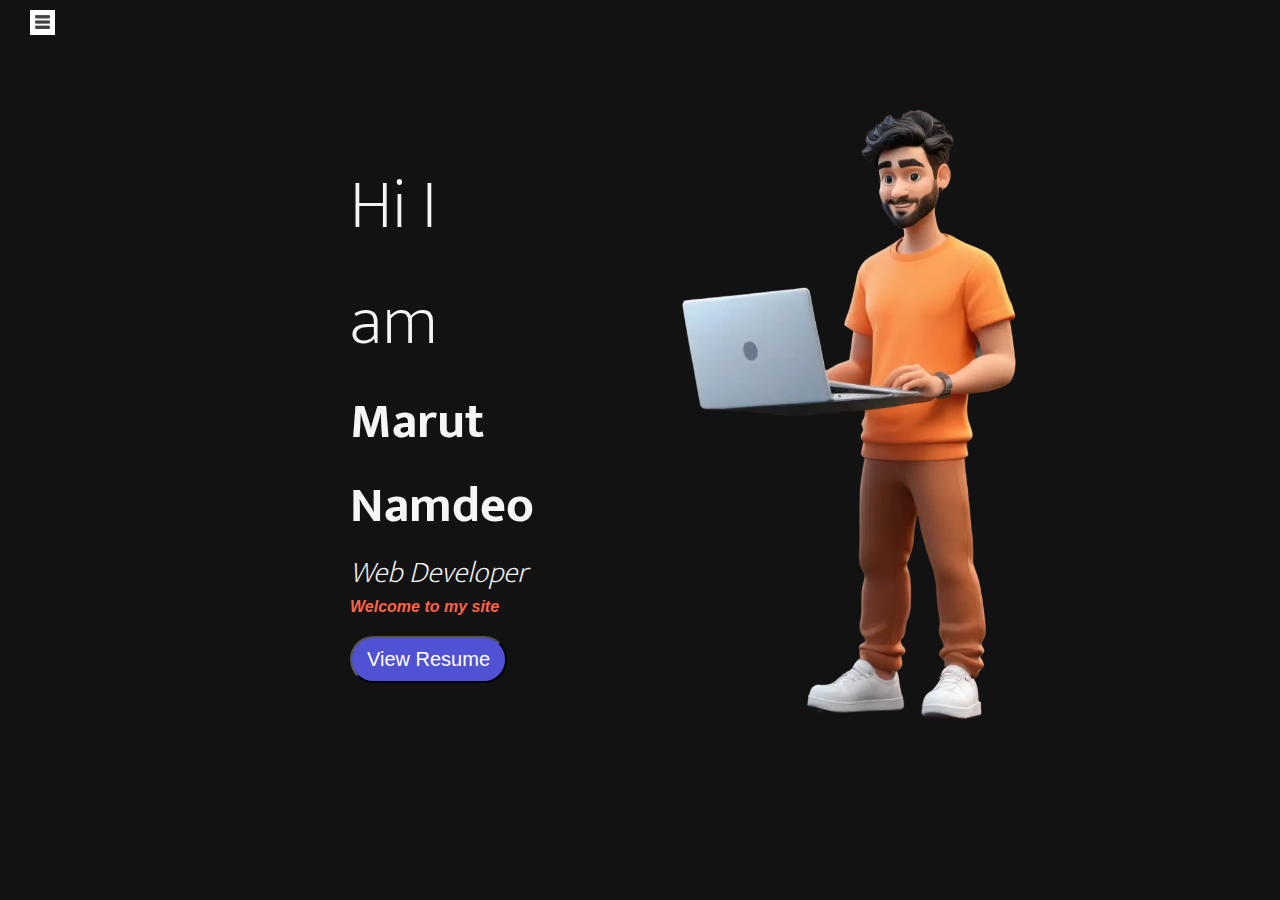
<file: index.html>
<!DOCTYPE html>
<html lang="en">

<head>
    <meta charset="UTF-8">
    <meta http-equiv="X-UA-Compatible" content="IE-edge">
    <meta name="viewport" content="" initial-scale=1.8">
    <title>Marut Namdeo - Web Developer, Programmer, Designer</title>
    <link rel="stylesheet" href="style1.css">
    
</head>

<body>
    <div class="container">

        <div class="sidebar sidebarGo">
            <nav>
                <ul>
                    <br>
                    <li><a href="index.html">Home</a></li>
                    <li><a href="techskills.html">Tech Skills</a></li>
                    <li><a href="projects.html">Projects</a></li>
                    <li><a href="certifications.html">Certifications</a></li>
                    <li><a href="education.html">Education</a></li>
                    <li><a href="contactme.html">Contact Me</a></li>
                </ul>
            </nav>
        </div>
        <div class="main">
            <div class="hamburger">
                <img class="hamberg" src="hamberg.png" width="25px" title="Menu">
                <img class="cross" src="cross.png" width="25px" title="Close Menu">
            </div>
            <div class="infoContainer">
                <div class="devInfo">
                    <div class="hello">Hi I am</div>
                    <div class="name">Marut Namdeo</div>
                    <div class="about">Web Developer<span id="element"></div>
                    <div class="welcome">Welcome to my site</div>
                    <div class="buttons">
                        <button onclick="window.open('Marut1025.pdf', '_blank')">View Resume</button>
                    </div>
                </div>
                <div class="devPic"><img src="coder4.webp" alt=""></div>

            </div>
        </div>

    </div>
</body>
<script src="javascript.js"></script>

</html>
</file>
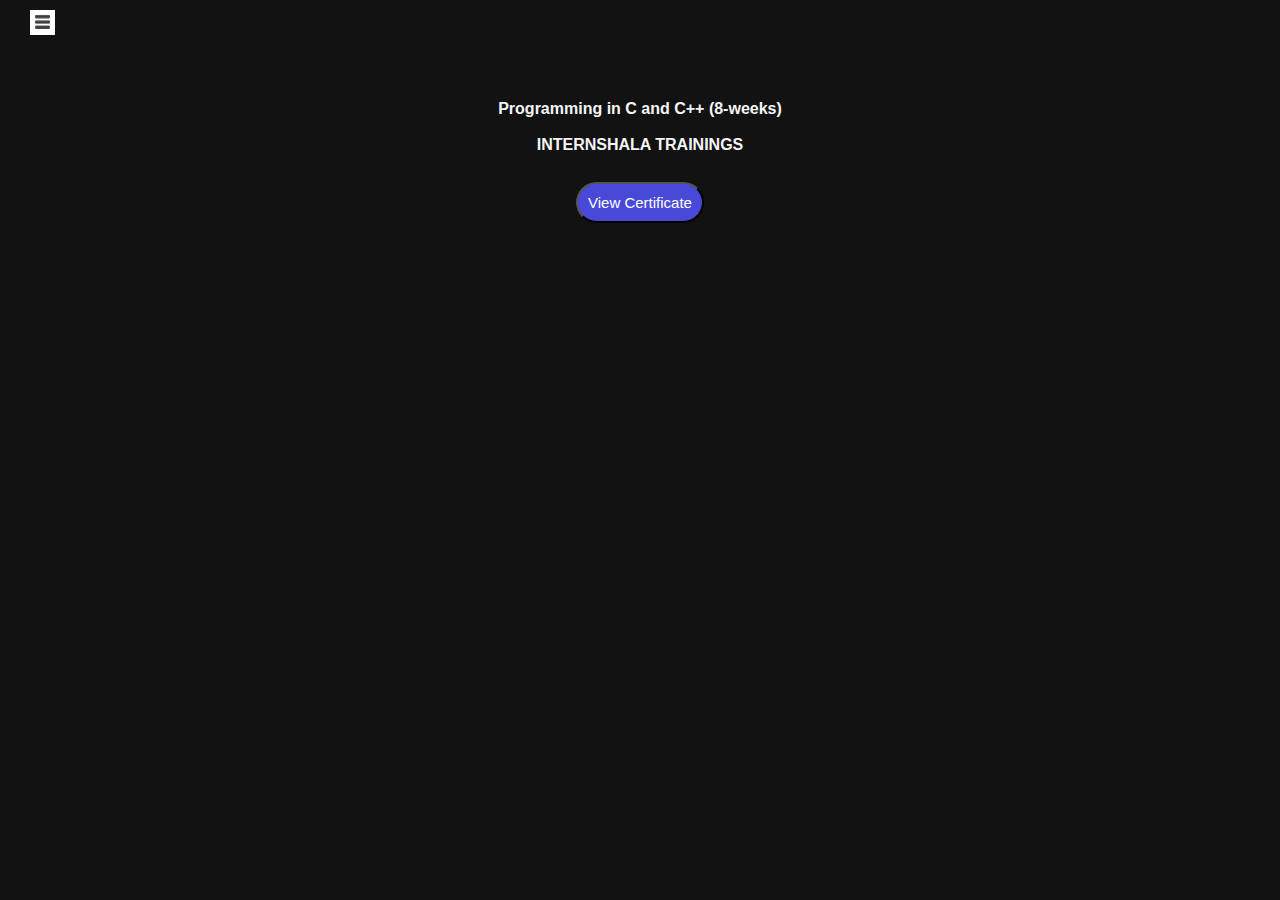
<file: certifications.html>
<!DOCTYPE html>
<html lang="en">

<head>
    <meta charset="UTF-8">
    <meta http-equiv="X-UA-Compatible" content="IE-edge">
    <meta name="viewport" content="width-device-width, initial-scale=1.8">
    <title>Marut Namdeo - Web Developer, Programmer, Designer</title>
    <link rel="stylesheet" href="certifications.css">
    
</head>

<body>
    <div class="container">

        <div class="sidebar sidebarGo">
            
            <nav>
                <ul>
                    <li><a href="index.html">Home</a></li>
                    <li><a href="techskills.html">Tech Skills</a></li>
                    <li><a href="projects.html">Projects</a></li>
                    <li><a href="certifications.html">Certifications</a></li>
                    <li><a href="education.html">Education</a></li>
                    <li><a href="contactme.html">Contact Me</a></li>
                </ul>
            </nav>
        </div>
        <div class="main">
            <div class="hamburger">
                <img class="hamberg" src="hamberg.png" width="25px" title="Menu">
                <img class="cross" src="cross.png" width="25px" title="Close Menu">

            </div>
            <div class="certificate">
                <ul>
                <p>Programming in C and C++ (8-weeks)</p>
                <br>
                    INTERNSHALA TRAININGS
                <br><br>
                <div class="buttons">
                    
                    <button onclick="window.open('marutCerti.pdf', '_blank')">View Certificate</button>
                    
                </div>
            </div>
        </div>

    </div>
</body>

<script src="javascript.js"></script>

</html>
</file>
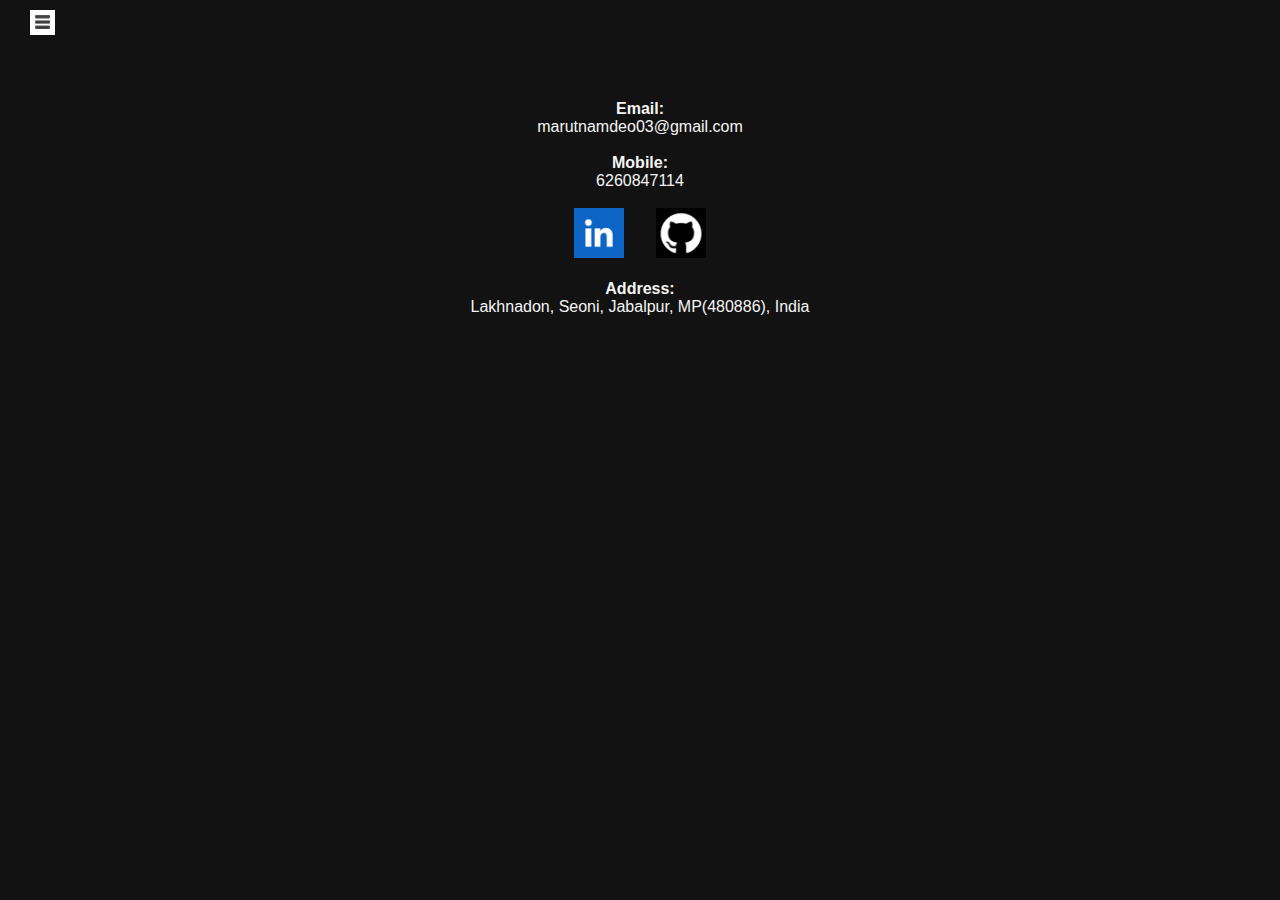
<file: contactme.html>
<!DOCTYPE html>
<html lang="en">

<head>
    <meta charset="UTF-8">
    <meta http-equiv="X-UA-Compatible" content="IE-edge">
    <meta name="viewport" content="width-device-width, initial-scale=1.8">
    <title>Marut Namdeo - Web Developer, Programmer, Designer</title>
    <link rel="stylesheet" href="contactme.css">
</head>

<body>
    <div class="container">

        <div class="sidebar sidebarGo">

            <nav>
                <ul>
                    <li><a href="index.html">Home</a></li>
                    <li><a href="techskills.html">Tech Skills</a></li>
                    <li><a href="projects.html">Projects</a></li>
                    <li><a href="certifications.html">Certifications</a></li>
                    <li><a href="education.html">Education</a></li>
                    <li><a href="contactme.html">Contact Me</a></li>
                </ul>
            </nav>
        </div>
        <div class="main">
            <div class="hamburger">
                <img class="hamberg" src="hamberg.png" width="25px" title="Menu">
                <img class="cross" src="cross.png" width="25px" title="Close Menu">
            </div>
            <div class="contact">
                <h4>Email:</h4>
                <p>marutnamdeo03@gmail.com</p>
                <br>
                <h4>Mobile:</h4>
                <p>6260847114</p>
                <br>
                <p>
                    <a href="www.linkedin.com/in/marut-namdeo-119832168" title="my LinkedIn profile"><img src="linkedin.png"></a>
                    &nbsp;&nbsp;&nbsp;&nbsp;&nbsp;
                    <a href="https://github.com/marut-namdeo03" title="my GitHub link"><img src="github.png"></a>
                </p>
                <br>
                <h4>Address:</h4>
                <p>Lakhnadon, Seoni, Jabalpur, MP(480886), India</p>
                <p></p>
            </div>
        </div>
    </div>
</body>

<script src="javascript.js"></script>

</html>
</file>
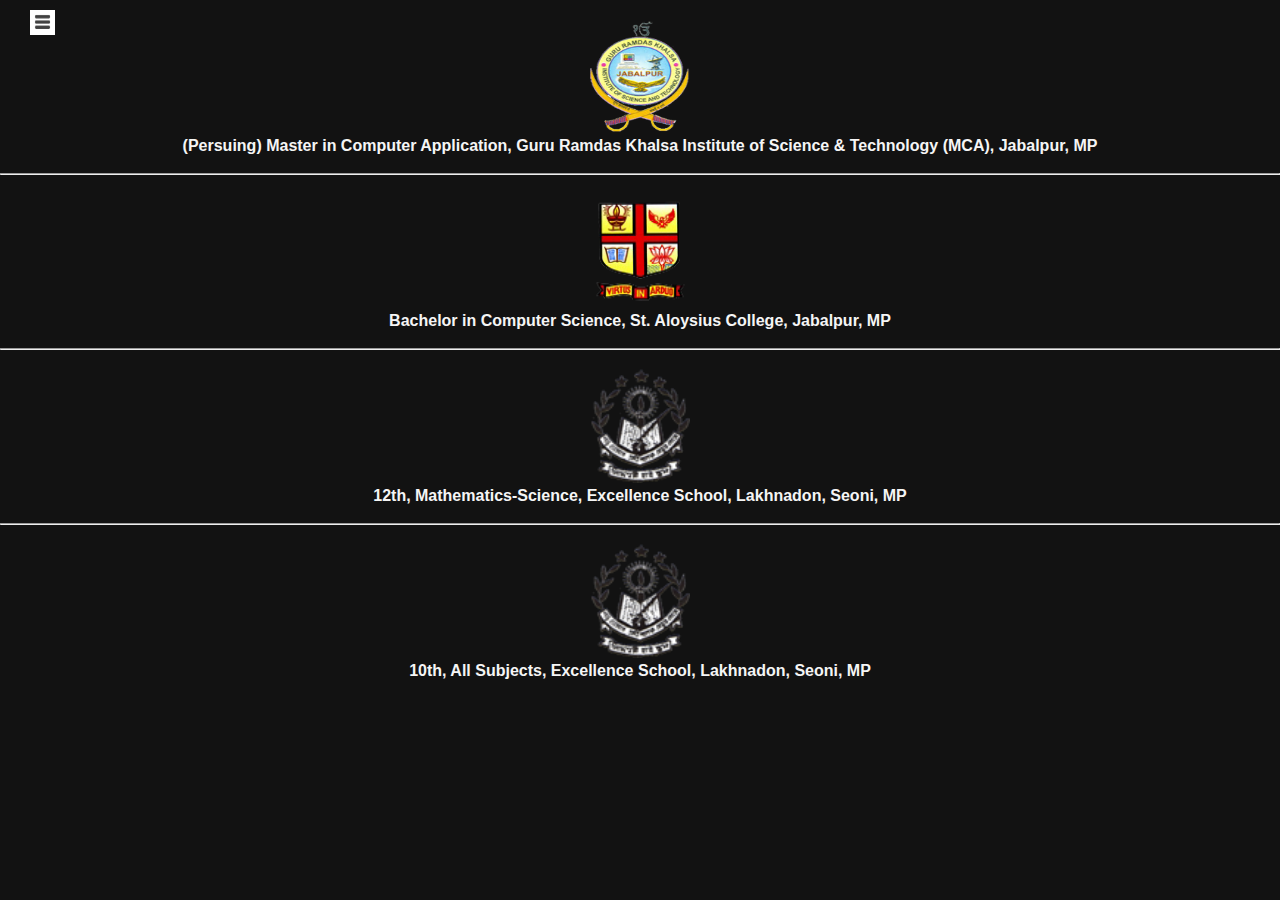
<file: education.html>
<!DOCTYPE html>
<html lang="en">

<head>
    <meta charset="UTF-8">
    <meta http-equiv="X-UA-Compatible" content="IE-edge">
    <meta name="viewport" content="width-device-width, initial-scale=1.8">
    <title>Marut Namdeo - Web Developer, Programmer, Designer</title>
    <link rel="stylesheet" href="education.css">
    
</head>

<body>
    <div class="container">

        <div class="sidebar sidebarGo">
            
            <nav>
                <ul>
                    <li><a href="index.html">Home</a></li>
                    <li><a href="techskills.html">Tech Skills</a></li>
                    <li><a href="projects.html">Projects</a></li>
                    <li><a href="certifications.html">Certifications</a></li>
                    <li><a href="education.html">Education</a></li>
                    <li><a href="contactme.html">Contact Me</a></li>
                </ul>
            </nav>
        </div>
        <div class="main">
            <div class="hamburger">
                <img class="hamberg" src="hamberg.png" width="25px" title="Menu">
                <img class="cross" src="cross.png" width="25px" title="Close Menu">

            </div>
            <ul>
                <br>
                <img src="khalsacollege.png">
                <br>
                <li>(Persuing) Master in Computer Application, Guru Ramdas Khalsa Institute of Science & Technology (MCA), Jabalpur, MP</li>
                <br><hr><br>
                <img src="aloysius.png">
                <br>                       
                <li>Bachelor in Computer Science, St. Aloysius College, Jabalpur, MP</li>
                <br><hr><br>
                <img src="excellence1.png">
                <li>12th, Mathematics-Science, Excellence School, Lakhnadon, Seoni, MP</li>
                <br><hr><br>
                <img src="excellence1.png">
                <li>10th, All Subjects, Excellence School, Lakhnadon, Seoni, MP</li>
            </ul>     
        </div>

    </div>
</body>

<script src="javascript.js"></script>

</html>
</file>
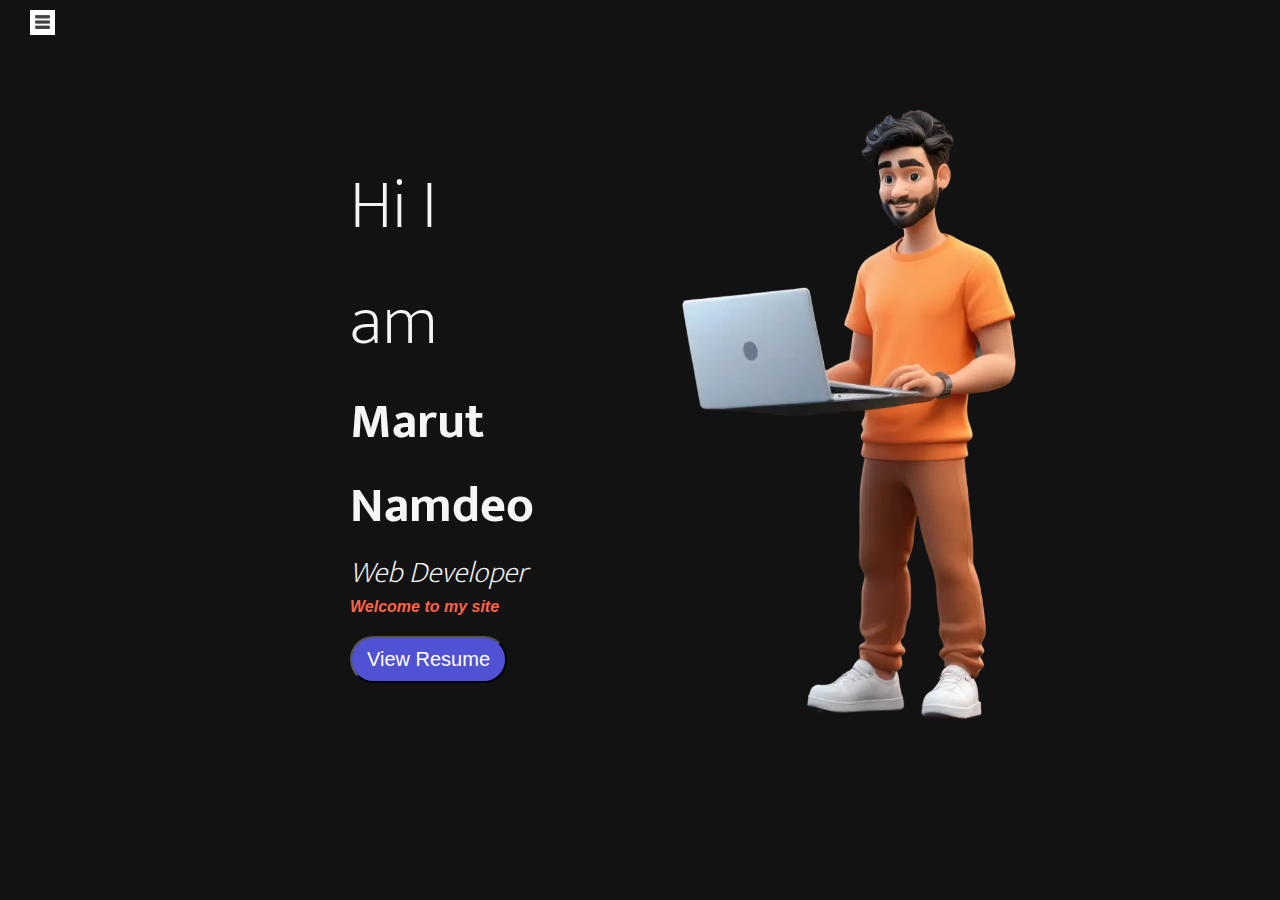
<file: index1.html>
<!DOCTYPE html>
<html lang="en">

<head>
    <meta charset="UTF-8">
    <meta http-equiv="X-UA-Compatible" content="IE-edge">
    <meta name="viewport" content="" initial-scale=1.8">
    <title>Marut Namdeo - Web Developer, Programmer, Designer</title>
    <link rel="stylesheet" href="style1.css">
    
</head>

<body>
    <div class="container">

        <div class="sidebar sidebarGo">
            <nav>
                <ul>
                    <br>
                    <li><a href="index1.html">Home</a></li>
                    <li><a href="techskills.html">Tech Skills</a></li>
                    <li><a href="projects.html">Projects</a></li>
                    <li><a href="certifications.html">Certifications</a></li>
                    <li><a href="education.html">Education</a></li>
                    <li><a href="contactme.html">Contact Me</a></li>
                </ul>
            </nav>
        </div>
        <div class="main">
            <div class="hamburger">
                <img class="hamberg" src="hamberg.png" width="25px" title="Menu">
                <img class="cross" src="cross.png" width="25px" title="Close Menu">
            </div>
            <div class="infoContainer">
                <div class="devInfo">
                    <div class="hello">Hi I am</div>
                    <div class="name">Marut Namdeo</div>
                    <div class="about">Web Developer<span id="element"></div>
                    <div class="welcome">Welcome to my site</div>
                    <div class="buttons">
                        <button onclick="window.open('MarutNamdeoResume6924.pdf', '_blank')">View Resume</button>
                    </div>
                </div>
                <div class="devPic"><img src="coder4.webp" alt=""></div>

            </div>
        </div>

    </div>
</body>
<script src="javascript.js"></script>

</html>
</file>
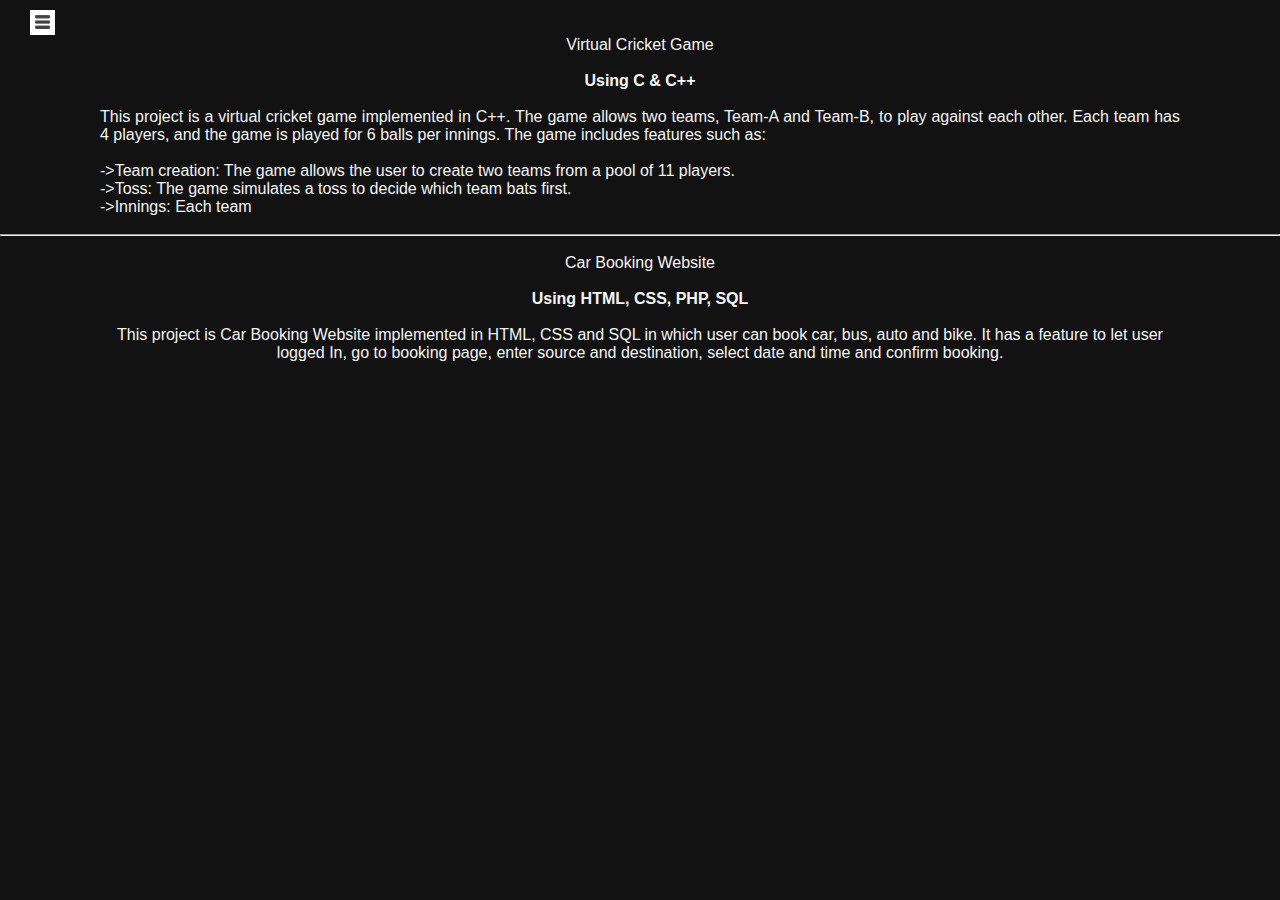
<file: projects.html>
<!DOCTYPE html>
<html lang="en">

<head>
    <meta charset="UTF-8">
    <meta http-equiv="X-UA-Compatible" content="IE-edge">
    <meta name="viewport" content="width-device-width, initial-scale=1.8">
    <title>Marut Namdeo - Web Developer, Programmer, Designer</title>
    <link rel="stylesheet" href="projects.css">

</head>

<body>
    <div class="container">

        <div class="sidebar sidebarGo">
            
            <nav>
                <ul>
                    <li><a href="index.html">Home</a></li>
                    <li><a href="techskills.html">Tech Skills</a></li>
                    <li><a href="projects.html">Projects</a></li>
                    <li><a href="certifications.html">Certifications</a></li>
                    <li><a href="education.html">Education</a></li>
                    <li><a href="contactme.html">Contact Me</a></li>
                </ul>
            </nav>
        </div>
        <div class="main">
            <div class="hamburger">
                <img class="hamberg" src="hamberg.png" width="25px" title="Menu">
                <img class="cross" src="cross.png" width="25px" title="Close Menu">

            </div
            <ul>
                <br><br>
                <li>Virtual Cricket Game</li>
                <br>
                <h4>Using C & C++</h4>
                <br>
                <p class="pro1">This project is a virtual cricket game implemented in C++. The game allows two teams,
                    Team-A and
                    Team-B, to play against each other. Each team has 4 players, and the game is played for 6 balls per
                    innings. The game includes features such as:
                    <br><br>
                    ->Team creation: The game allows the user to create two teams from a pool of 11 players.
                    <br>
                    ->Toss: The game simulates a toss to decide which team bats first.
                    <br>
                    ->Innings: Each team
                </p>
                <br>
                <hr><br>
                <li>Car Booking Website</li>
                <br>
                <h4>Using HTML, CSS, PHP, SQL</h4>
                <br>
                <p class="pro2">This project is Car Booking Website implemented in HTML, CSS and SQL
                    in which user can book car, bus, auto and bike. It has a feature to let user logged In,
                    go to booking page, enter source and destination, select date and time and confirm booking.
                </p>
                <br>
            </ul>
        </div>

    </div>
</body>

<script src="javascript.js"></script>

</html>
</file>
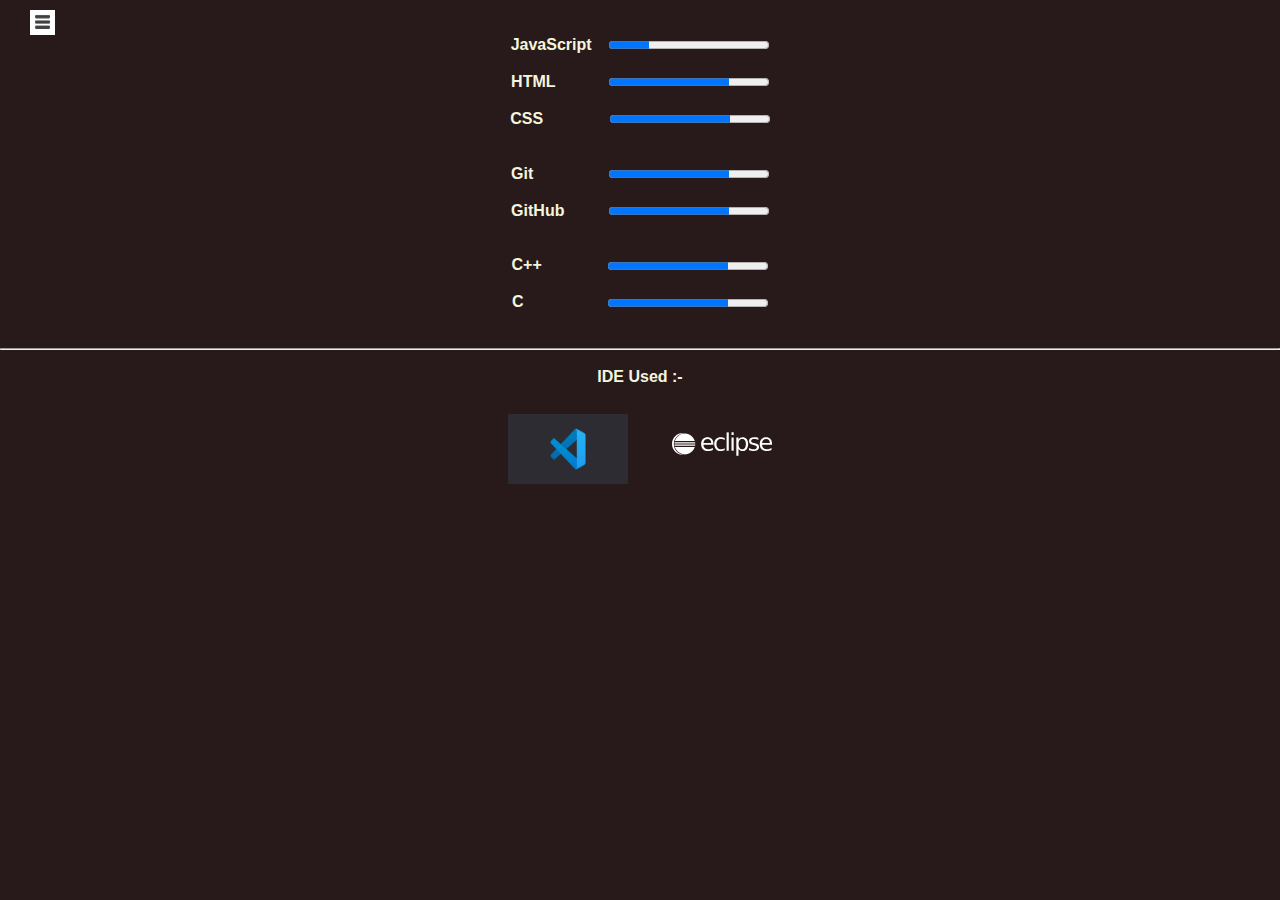
<file: techskills.html>
<!DOCTYPE html>
<html lang="en">

<head>
    <meta charset="UTF-8">
    <meta http-equiv="X-UA-Compatible" content="IE-edge">
    <meta name="viewport" content="width-device-width, initial-scale=1.8">
    <title>Marut Namdeo - Web Developer, Programmer, Designer</title>
    <link rel="stylesheet" href="techskills.css">

</head>

<body>
    <div class="container">

        <div class="sidebar sidebarGo">

            <nav>
                <ul>
                    <li><a href="index.html">Home</a></li>
                    <li><a href="techskills.html">Tech Skills</a></li>
                    <li><a href="projects.html">Projects</a></li>
                    <li><a href="certifications.html">Certifications</a></li>
                    <li><a href="education.html">Education</a></li>
                    <li><a href="contactme.html">Contact Me</a></li>
                </ul>
            </nav>
        </div>
        <div class="main">
            <div class="hamburger">
                <img class="hamberg" src="hamberg.png" width="25px" title="Menu">
                <img class="cross" src="cross.png" width="25px" title="Close Menu">
            </div>

            <br><br>

            <p class="space">
                <label for="file">JavaScript</label>&nbsp;&nbsp;&nbsp;
                <progress id="file" value="25" max="100" title="beginner"></progress> 
            </p>

            <p class="space">
                <label for="file">HTML</label>&nbsp;&nbsp;&nbsp;&nbsp;&nbsp;&nbsp;&nbsp;&nbsp;&nbsp;&nbsp;&nbsp;
                <progress id="file" value="75" max="100" title="skillful"></progress>
            </p>

            <p class="space">
                <label
                    for="file">CSS</label>&nbsp;&nbsp;&nbsp;&nbsp;&nbsp;&nbsp;&nbsp;&nbsp;&nbsp;&nbsp;&nbsp;&nbsp;&nbsp;&nbsp;
                <progress id="file" value="75" max="100" title="skillful"></progress>
            </p>

            <br>

            <p class="space">
                <label for="file">Git</label>&nbsp;&nbsp;&nbsp;&nbsp;&nbsp;&nbsp;&nbsp;&nbsp;&nbsp;&nbsp;&nbsp;&nbsp;&nbsp;&nbsp;&nbsp;&nbsp;
                <progress id="file" value="75" max="100" title="skillful"></progress>
            </p>

            <p class="space">
                <label for="file">GitHub</label>&nbsp;&nbsp;&nbsp;&nbsp;&nbsp;&nbsp;&nbsp;&nbsp;&nbsp;
                <progress id="file" value="75" max="100" title="skillful"></progress>
            </p>

            <br>

            <p class="space">
                <label
                    for="file">C++</label>&nbsp;&nbsp;&nbsp;&nbsp;&nbsp;&nbsp;&nbsp;&nbsp;&nbsp;&nbsp;&nbsp;&nbsp;&nbsp;&nbsp;
                <progress id="file" value="75" max="100" title="skillful"></progress>
            </p>

            <p class="space">
                <label
                    for="file">C</label>&nbsp;&nbsp;&nbsp;&nbsp;&nbsp;&nbsp;&nbsp;&nbsp;&nbsp;&nbsp;&nbsp;&nbsp;&nbsp;&nbsp;&nbsp;&nbsp;&nbsp;&nbsp;
                <progress id="file" value="75" max="100" title="skillful"></progress>
            </p>
            <br>
            <hr>
            <br>

            <h4>IDE Used :-</h4>
            <br>
            <img src="vscode.png" width="120px" height="70px" title="vscode">
            &nbsp;&nbsp;&nbsp;&nbsp;&nbsp;&nbsp;&nbsp;&nbsp;
            <img src="eclipse.svg" width="100px" height="80px" title="eclipse">
        </div>

</body>

<script src="javascript.js"></script>

</html>
</file>
<file: style1.css>
@import url('https://fonts.googleapis.com/css2?family=Poppins:ital,wght@0,100;0,200;0,300;0,400;0,500;0,600;0,700;0,800;0,900;1,100;1,200;1,300;1,400;1,500;1,600;1,700;1,800;1,900&display=swap');
@import url('https://fonts.googleapis.com/css2?family=Mukta:wght@200;300;400;500;600;700;800&family=Poppins:ital,wght@0,100;0,200;0,300;0,400;0,500;0,600;0,700;0,800;0,900;1,100;1,200;1,300;1,400;1,500;1,600;1,700;1,800;1,900&display=swap');

* {
    margin: 0;
    padding: 0;
}

.sidebar {
    position: absolute;
    background-color: #382bf0;
    width: 300px;
    height: 100vh;
    font-family: 'Franklin Gothic Medium', 'Arial Narrow', Arial, sans-serif;
    transition: transform 0.3s ease-in;
}

.sidebar nav {
    padding: 10px;
}

.sidebar nav li {
    list-style: none;
    font-size: 20px;
    padding: 20px;
    color: beige;
}

.sidebar nav li a{
    text-decoration: none;
    color: beige;
}

.sidebar nav li a:hover {
    color: rgb(191, 69, 94);
}

.main {
    background-color: #121212;
    padding-left: 250px;
    width: 100%;
    height: 100vh;
    color: whitesmoke;
    font-family: Arial, Helvetica, sans-serif;
}

.container {
    display: flex;
}

.infoContainer {
    /*background-color: rgb(73, 35, 108);*/
    height: 70vh;
    width: 80%;
    margin: 100px;
    display: flex;
    justify-content: space-around;
}

.devInfo {
    display: flex;
    justify-content: center;
    flex-direction: column;
    font-family: "Mukta", sans-serif;
    font-weight: 200;
    font-style: normal;
}

.hello {
    font-size: 70px;
}

.name {
    font-size: 50px;
    font-weight: bold;
}

.about {
    font-size: 30px;
    font-style: italic;
}

.welcome {
    font-family: sans-serif;
    font-style: italic;
    color: tomato;
    font-weight: bold;
}

.buttons {
    margin-top: 20px;
}

.buttons button {
    padding: 10px 15px;
    border-radius: 23px;
    color: white;
    background-color: rgb(81, 81, 211);
    font-weight: 2px;
    font-size: 20px;
    cursor: pointer;
}

.buttons button:hover {
    background-color: whitesmoke;
    color: black;
}

.devPic img {
    height: 70vh;
    padding-right: 50px;
}

.sidebarGo {
    transform: translate(-440px, 0px);
    position: absolute;
}

.hamburger {
    position: absolute;
    cursor: pointer;
    top: 10px;
    left: 10px;
}

.hamberg {
    position:absolute;
    cursor:pointer;
    margin-left: 20px;
}

.cross {
    position: absolute;
    cursor: pointer;
    padding-left: 260px;
}

@media (max-width: 1600px) {
    *{
        ;
    }
}
/*.sidebar{
    transform: translate(-440px, 0px);
    position: absolute;
}
</file>
<file: certifications.css>
@import url('https://fonts.googleapis.com/css2?family=Poppins:ital,wght@0,100;0,200;0,300;0,400;0,500;0,600;0,700;0,800;0,900;1,100;1,200;1,300;1,400;1,500;1,600;1,700;1,800;1,900&display=swap');
@import url('https://fonts.googleapis.com/css2?family=Mukta:wght@200;300;400;500;600;700;800&family=Poppins:ital,wght@0,100;0,200;0,300;0,400;0,500;0,600;0,700;0,800;0,900;1,100;1,200;1,300;1,400;1,500;1,600;1,700;1,800;1,900&display=swap');

* {
    margin: 0;
    padding: 0;
}

.sidebar {
    position: absolute;
    background-color: #382bf0;
    width: 300px;
    height: 150vh;
    font-family: 'Franklin Gothic Medium', 'Arial Narrow', Arial, sans-serif;
    transition: transform 0.3s ease-in;
}

.sidebar nav {
    padding: 10px;
}

.sidebar nav li {
    list-style: none;
    font-size: 20px;
    padding: 20px;
    color: beige;
}

.sidebar nav li a{
    text-decoration: none;
    color: beige;
}

.sidebar nav li a:hover {
    color: rgb(191, 69, 94);
}

.main {
    background-color: #121212;
    justify-content: center;
    width: 100%;
    height: 100vh;
    color: whitesmoke;
    font-family: Arial, Helvetica, sans-serif;
}

.container {
    display: flex;
}

.certificate {
    text-align: center;
    font-family: Verdana, Geneva, Tahoma, sans-serif;
    font-weight: 900;
    margin-top: 100px;
}
.buttons button {
    padding: 10px 10px;
    margin-top: 10px;
    border-radius: 23px;
    color: white;
    background-color: rgb(73, 73, 216);
    font-weight: 1px;
    font-size: 15px;
    cursor: pointer;
    text-decoration: none;
}

.buttons button:hover {
    background-color: whitesmoke;
    color: black;
}

.sidebarGo {
    transform: translate(-440px, 0px);
    position: absolute;
}

.hamburger {
    position: absolute;
    cursor: pointer;
    top: 10px;
    left: 10px;
}

.hamberg {
    position: absolute;
    cursor: pointer;
    margin-left: 20px;
}

.cross {
    position: absolute;
    cursor: pointer;
    padding-left: 260px;
}

@media (max-width: 1600px) {
    
}
</file>
<file: contactme.css>
@import url('https://fonts.googleapis.com/css2?family=Poppins:ital,wght@0,100;0,200;0,300;0,400;0,500;0,600;0,700;0,800;0,900;1,100;1,200;1,300;1,400;1,500;1,600;1,700;1,800;1,900&display=swap');
@import url('https://fonts.googleapis.com/css2?family=Mukta:wght@200;300;400;500;600;700;800&family=Poppins:ital,wght@0,100;0,200;0,300;0,400;0,500;0,600;0,700;0,800;0,900;1,100;1,200;1,300;1,400;1,500;1,600;1,700;1,800;1,900&display=swap');

* {
    margin: 0;
    padding: 0;
}

.sidebar {
    position: absolute;
    background-color: #382bf0;
    width: 300px;
    height: 100vh;
    font-family: 'Franklin Gothic Medium', 'Arial Narrow', Arial, sans-serif;
    transition: transform 0.3s ease-in;
}

.sidebar nav {
    padding: 10px;
}

.sidebar nav li {
    list-style: none;
    font-size: 20px;
    padding: 20px;
    color: beige;
}

.sidebar nav li a{
    text-decoration: none;
    color: beige;
}

.sidebar nav li a:hover {
    color: rgb(191, 69, 94);
}

.main {
    background-color: #121212;
    color: whitesmoke;
    width: 100%;
    height: 100vh;
    justify-content: center;
    font-family: Arial, Helvetica, sans-serif;
    text-align: center;
}

.contact {
    margin-top: 100px;
}

.contact img {
    width: 50px;
    height: 50px;
}

.container {
    display: flex;
}

.sidebarGo {
    transform: translate(-440px, 0px);
    position: absolute;
}

.hamburger {
    position: absolute;
    cursor: pointer;
    top: 10px;
    left: 10px;
}

.hamberg {
    position:absolute;
    cursor:pointer;
    margin-left: 20px;
}

.cross {
    position: absolute;
    cursor: pointer;
    padding-left: 260px;
}

@media (max-width: 1600px) {
    *{
        ;
    }
}
/*.sidebar{
    transform: translate(-440px, 0px);
    position: absolute;
}
</file>
<file: education.css>
@import url('https://fonts.googleapis.com/css2?family=Poppins:ital,wght@0,100;0,200;0,300;0,400;0,500;0,600;0,700;0,800;0,900;1,100;1,200;1,300;1,400;1,500;1,600;1,700;1,800;1,900&display=swap');
@import url('https://fonts.googleapis.com/css2?family=Mukta:wght@200;300;400;500;600;700;800&family=Poppins:ital,wght@0,100;0,200;0,300;0,400;0,500;0,600;0,700;0,800;0,900;1,100;1,200;1,300;1,400;1,500;1,600;1,700;1,800;1,900&display=swap');
* {
    margin: 0;
    padding: 0;
}

.sidebar {
    position: absolute;
    background-color: #382bf0;
    width: 300px;
    height: 100vh;
    font-family: 'Franklin Gothic Medium', 'Arial Narrow', Arial, sans-serif;
    transition: transform 0.3s ease-in;
}

.sidebar nav {
    padding: 10px;
}

.sidebar nav li {
    list-style: none;
    font-size: 20px;
    padding: 20px;
    color: beige;
}

.sidebar nav li a{
    text-decoration: none;
    color: beige;
}

.sidebar nav li a:hover {
    color: rgb(191, 69, 94);
}

.main {
    background-color: #121212;
    color: whitesmoke;
    font-weight: 700;
    width: 100%;
    height: 100vh;
    text-align: center;
    justify-content: center;
    font-family: Arial, Helvetica, sans-serif;
}

.main ul img {
    width: 100px;
    height: 115px;
}

.container {
    display: flex;
}

.sidebarGo {
    transform: translate(-440px, 0px);
    position: absolute;
}

.hamburger {
    position: absolute;
    cursor: pointer;
    top: 10px;
    left: 10px;
}

.hamberg {
    position:absolute;
    cursor:pointer;
    margin-left: 20px;
}

.cross {
    position: absolute;
    cursor: pointer;
    padding-left: 260px;
}

@media (max-width: 1600px) {
    *{
        ;
    }
}
/*.sidebar{
    transform: translate(-440px, 0px);
    position: absolute;
}
</file>
<file: projects.css>
@import url('https://fonts.googleapis.com/css2?family=Poppins:ital,wght@0,100;0,200;0,300;0,400;0,500;0,600;0,700;0,800;0,900;1,100;1,200;1,300;1,400;1,500;1,600;1,700;1,800;1,900&display=swap');
@import url('https://fonts.googleapis.com/css2?family=Mukta:wght@200;300;400;500;600;700;800&family=Poppins:ital,wght@0,100;0,200;0,300;0,400;0,500;0,600;0,700;0,800;0,900;1,100;1,200;1,300;1,400;1,500;1,600;1,700;1,800;1,900&display=swap');

* {
    margin: 0;
    padding: 0;
}

.sidebar {
    position: absolute;
    background-color: #382bf0;
    width: 300px;
    height: 100vh;
    font-family: 'Franklin Gothic Medium', 'Arial Narrow', Arial, sans-serif;
    transition: transform 0.3s ease-in;
}

.sidebar nav {
    padding: 10px;
}

.sidebar nav li {
    list-style: none;
    font-size: 20px;
    padding: 20px;
    color: beige;
}

.sidebar nav li a {
    text-decoration: none;
    color: beige;
}

.sidebar nav li a:hover {
    color: rgb(191, 69, 94);
}

.main {
    background-color: #121212;
    width: 100%;
    height: 100vh;
    color: whitesmoke;
    justify-content: center;
    text-align: center;
    font-family: Arial, Helvetica, sans-serif;
}

.container {
    display: flex;
}

.main ul li {
    font-weight: bolder;
    font-size: large;
    color: rgb(61, 53, 53);

}

.pro1 {
    margin-left: 100px;
    margin-right: 100px;
    font-family: "Roboto", sans-serif;
    font-weight: 100;
    font-style: normal;
    color: whitesmoke;
    text-align: justify;
}

.pro2 {
    margin-left: 100px;
    margin-right: 100px;    
    font-family: "Roboto", sans-serif;
    font-weight: 100;
    font-style: normal;
    color: whitesmoke;
}

.sidebarGo {
    transform: translate(-440px, 0px);
    position: absolute;
}

.hamburger {
    position: absolute;
    cursor: pointer;
    top: 10px;
    left: 10px;
}

.hamberg {
    position: absolute;
    cursor: pointer;
    margin-left: 20px;
}

.cross {
    position: absolute;
    cursor: pointer;
    padding-left: 260px;
}

@media (max-width: 1600px) {
    
}
</file>
<file: techskills.css>
@import url('https://fonts.googleapis.com/css2?family=Poppins:ital,wght@0,100;0,200;0,300;0,400;0,500;0,600;0,700;0,800;0,900;1,100;1,200;1,300;1,400;1,500;1,600;1,700;1,800;1,900&display=swap');
@import url('https://fonts.googleapis.com/css2?family=Mukta:wght@200;300;400;500;600;700;800&family=Poppins:ital,wght@0,100;0,200;0,300;0,400;0,500;0,600;0,700;0,800;0,900;1,100;1,200;1,300;1,400;1,500;1,600;1,700;1,800;1,900&display=swap');

* {
    margin: 0;
    padding: 0;
    
}

.sidebar {
    position: absolute;
    background-color: #382bf0;
    width: 300px;
    height: 100vh;
    font-family: 'Franklin Gothic Medium', 'Arial Narrow', Arial, sans-serif;
    transition: transform 0.3s ease-in;
}

.sidebar nav {
    padding: 10px;
}

.sidebar nav li {
    list-style: none;
    font-size: 20px;
    padding: 20px;
    color: beige;
}

.sidebar nav li a{
    text-decoration: none;
    color: beige;
}

.sidebar nav li a:hover {
    color: rgb(191, 69, 94);
}

.main {
    background-color: #281a1a;
    text-align: right;
    text-align: center;
    font-weight: bold;
    width: 100%;
    height: 100vh;
    color: beige;
    font-family: Arial, Helvetica, sans-serif;
}

.container {
    display: flex;
}

.sidebarGo {
    transform: translate(-440px, 0px);
    position: absolute;
}

.hamburger {
    position: absolute;
    cursor: pointer;
    top: 10px;
    left: 10px;
}

.hamberg {
    position:absolute;
    cursor:pointer;
    margin-left: 20px;
}

.cross {
    position: absolute;
    cursor: pointer;
    padding-left: 260px;
}

.space {
    margin-bottom: 0.5cm;
}
</file>
